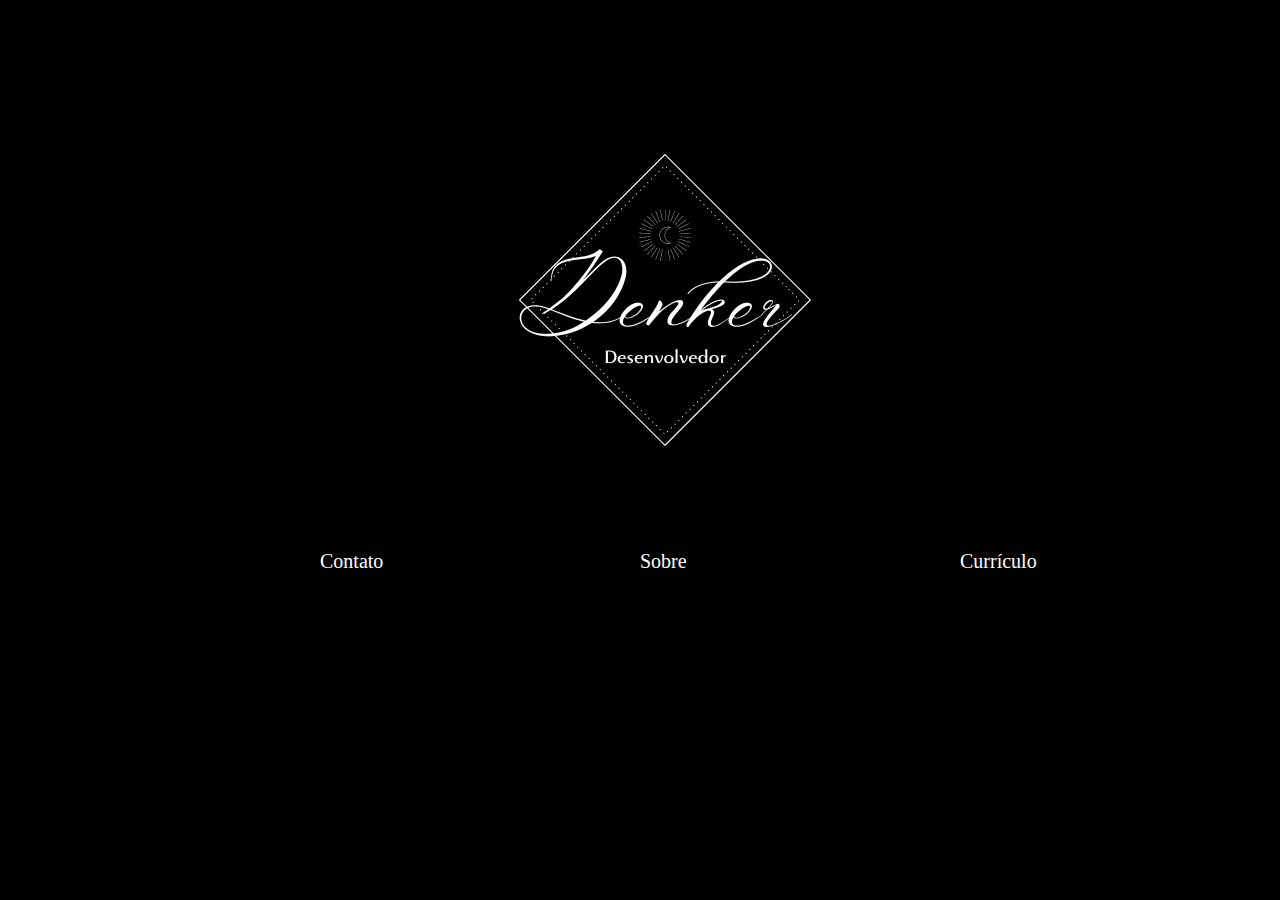
<file: Script/Index.html>
<!DOCTYPE html>
<html lang="pt-br">
<head>
    <meta charset="UTF-8">
    <meta http-equiv="X-UA-Compatible" content="IE=edge">
    <meta name="viewport" content="width=device-width, initial-scale=1.0">
    <title>WebDenker</title>

    <link rel="stylesheet" href="css/Style.css"/>

</head>
<body>

    <section class="x">  
        <main>
            <div class="Center"> 
                <img src="/Script/Image/Logo.png"/>
            </div>   
        </main>
    </section>

    <footer>
        <div class="center">
            <div>
                <a href="Contatos.html">
                    <p class="buttom">
                        Contato
                    </p>
                </a>
            </div>
            <div>
                <a href="Sobre.html">
                    <p class="buttom">
                        Sobre
                    </p>
                </a>
            </div>
            <div>
                <a href="Curriculo.html">
                    <p class="buttom">
                        Currículo
                    </p>
                </a>
            </div>
        </div>
    </footer>

</body>
</html>
</file>
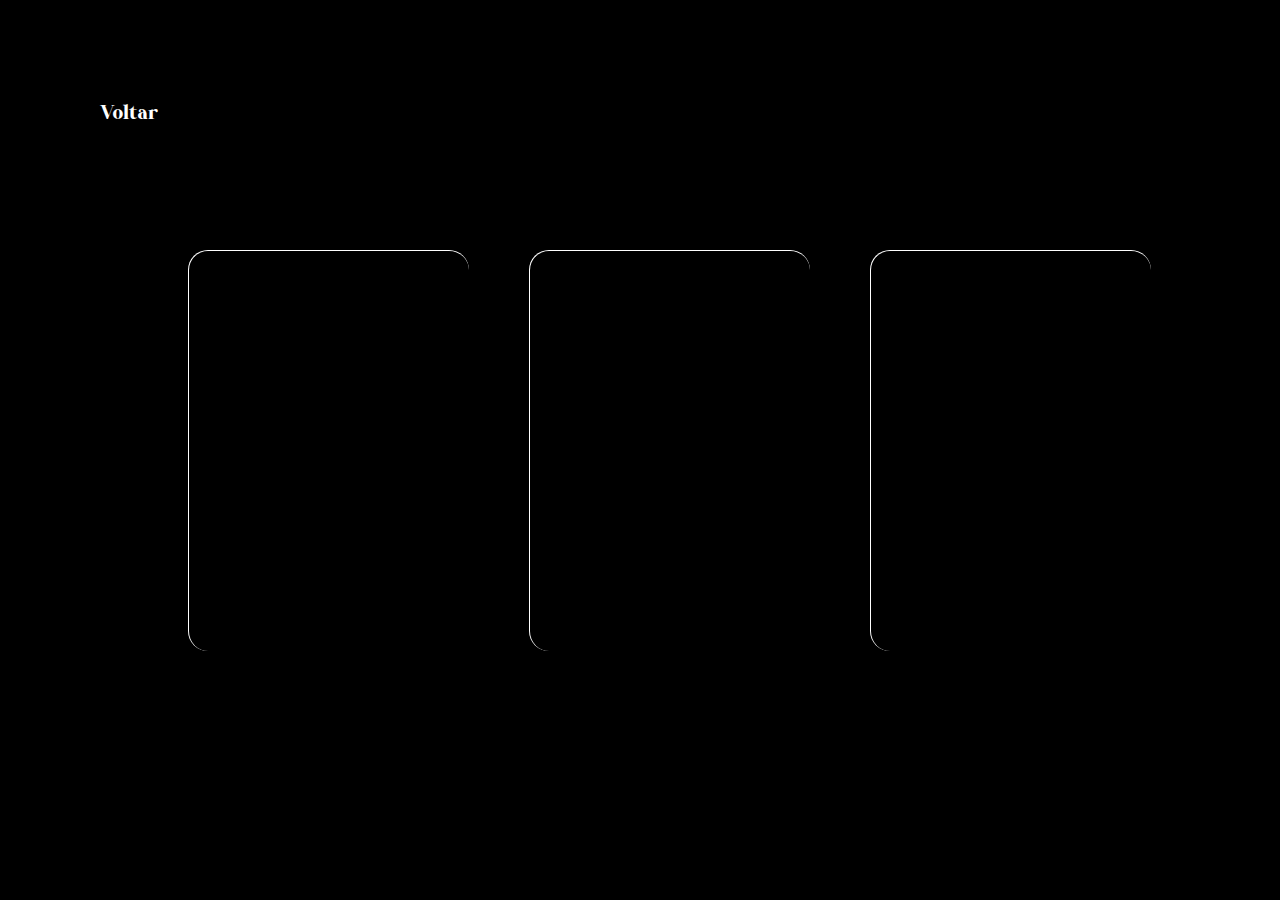
<file: Script/Contatos.html>
<!DOCTYPE html>
<html lang="pt-br">
<head>
    <meta charset="UTF-8">
    <meta http-equiv="X-UA-Compatible" content="IE=edge">
    <meta name="viewport" content="width=device-width, initial-scale=1.0">
    <title>WebDenker</title>

    <link rel="stylesheet" href="css/Style.css"/>
</head>
<body>

      <div class="base">
        <div class="backCont">
            <a href="Index.html">
                <p style="font-family: Diamond;">
                    Voltar
                </p>
            </a>
        </div>
         <div class="cont">
             <div class="cartas">
                   <div class="conteudo">
                      <h2> 
                       <a class="select" href=mailto:oficialdenker@gmail.com>
                         EMAIL
                        </a>
                        <br><br>
                        <h3>
                          Através desse link você poderá entrar em contato pelo meu email
                        </h3>
                     </h2>
     
                   </div>
               </div>
               
               <div class="cartas">
                 <div class="conteudo">
                       <h2>
                         <a class="select" href=tel:41995287738>  
                         Linkedin
                         </a> 
                         <br><br> 
                         <h3 style="color:rgba(204, 204, 204, 0.815)">
                            Através desse link você será redirecionado ao meu Linkedin
                             
                     </h2>
                     
                 </div>
             </div>
             
             <div class="cartas">
                 <div class="conteudo">
                       <h2>
                          <a class="select" href="https://github.com/Kevin7Denker" >
                           GITHUB
                         </a>
                         <br><br>
                         <h3 >
                            Através desse link você será redirecionado ao meu github
                         </h3> 
                       </h2>
                 </div>
             </div>
           
         </div>
     </div> 

</body>
</html>
</file>
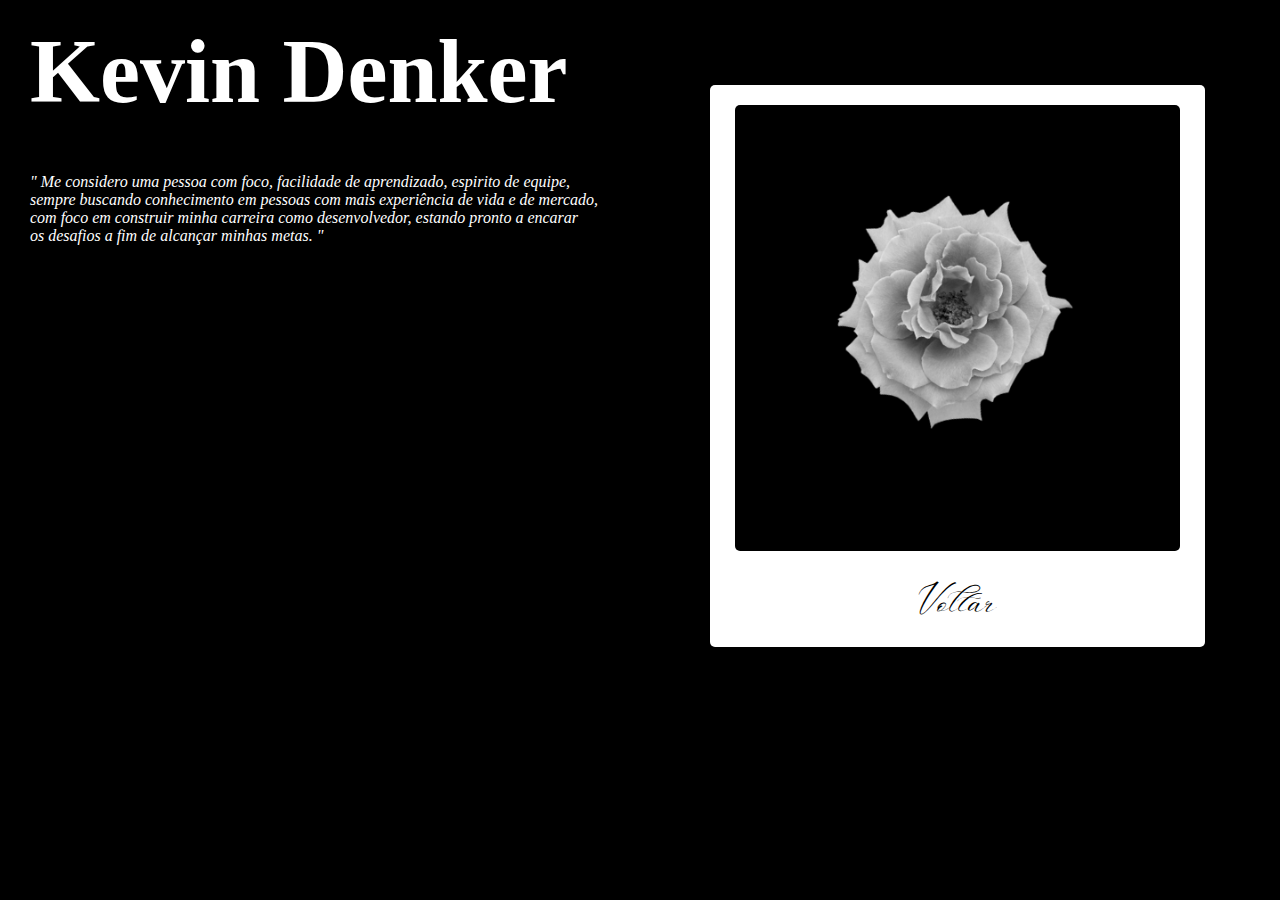
<file: Script/Sobre.html>
<!DOCTYPE html>
<html lang="pt-br">
<head>
    <meta charset="UTF-8">
    <meta http-equiv="X-UA-Compatible" content="IE=edge">
    <meta name="viewport" content="width=, initial-scale=1.0">
    <title>WebDenker</title>

    <link rel="stylesheet" href="css/Style.css"/>
</head>
<body>

    <section>
        <main>
            <div class="Sobre">
                <div class="TextoSobre">
                    <div>
                        
                        <h1 class="bigName">Kevin Denker</h1>
                        
                        <p id="my">
                        " Me considero uma pessoa com foco, facilidade de aprendizado, espirito de equipe,<br>
                         sempre buscando conhecimento em pessoas com mais experiência de vida e de mercado,<br>
                        com foco em construir minha carreira como desenvolvedor, estando pronto a encarar<br>
                        os desafios a fim de alcançar minhas metas. "<br>
                        </p>

                        <pre>
                                                 
                        </pre>
                    </div>
                </div>

                <div class="ImgSobre">
                    <div class="polaroid">
                        <img src="../Script/Image/whiteFlower.png" alt="Rosa Branca" style="width:90%">
                        <div class="container">
                                <a href="Index.html">
                                    <p class="back">
                                        Voltar
                                    </p>
                                </a>
                        </div>
                     </div>
                </div>
        </main>
    </section>  
    
</body>
</html>
</file>
<file: Script/css/Style.css>
*{
  margin: 0;
  padding: 0;
  
}

body{
  background-color: black;
   
}

a{
  text-decoration: none;
}

@font-face {
  font-family: Aniyah;
  src: url('/Script/Fontes/Aniyah.otf');
}

@font-face {
  font-family: Beatrix;
  src: url('/Script/Fontes/BeatrixAntiqua-Bold\ Trial.ttf');
}

@font-face{
  font-family: Ananda;
  src: url(/Script/Fontes/Ananda\ Black\ Personal\ Use.ttf); 
}

@font-face{
  font-family: Diamond;
  src: url(/Script/Fontes/Diamond\ Sparkling.otf); 
}

@font-face{
  font-family: Morning;
  src: url(/Script/Fontes/Morning\ Signature.otf); 
}

@font-face{
  font-family: Keep;
  src: url(/Script/Fontes/KeeponTruckin.ttf); 
}

@font-face{
  font-family: Another;
  src: url(/Script/Fontes/Another\ Danger\ Slanted\ -\ Demo.otf); 
}

@font-face {
  font-family: Insomia;
  src: url(/Script/Fontes/Insomnia\ 1.ttf);
}

@font-face {
  font-family: Blood;
  src: url(/Script/Fontes/BloodLust.ttf);
}

/* SUBMAIN */
@media screen and (max-width: 1920px) and (max-height: 1080px){



}

/* MAIN*/
@media screen and (max-width: 1600px) and (max-height: 900px){

.x{
  display: flex;
  justify-content: center;
  padding-left: 50px;
  padding-top: 50px;
}

a{
  text-decoration: none;
  color: white;
}

.Center{
  display: flex;
  justify-content: center;

}

.ImgSobre{
  padding-right: 50px;
}

.center{
  display: flex;
  flex-direction: row;
  justify-content: space-evenly;
  flex-wrap: nowrap;
  margin: 0;
  padding: 0;
}

.buttom{
  font-family: Airthan;
  font-size: 20px;
  position:absolute;
}

.buttom:hover{
  font-size: 30px;
}

p{
  font-size: 20px;
  font-family:Beatrix;
}

h1{
  color: #fff;
}

pre{
  color: #fff;
}

.Sobre{
  display: flex;
  flex-direction: row;
  justify-content: space-between;
  
}

.bigName{
  font-size: 90px;
  margin: 20px;
  margin-left: 30px;
  font-family:'Times New Roman', Times, serif;
}

#my{
  color: white;
  font-size: 16px;
  margin: 30px;
  font-family: cursive;
  padding-top: 20px;
  font-style:oblique;
}

pre{
  font-size: 16px;
  font-family: cursive;

}

.textoSobre{
  display: flex;
}

img{
  border-radius: 5px;
}

.ImgSobre{
  padding-top: 60px;
}

.polaroid {
  width: 90%;
  background-color: white;
  margin-left: 20px;
  text-align: center;
  padding-top: 20px;
  float: right;
  margin: 25px;
  border-radius: 5px;
  margin-bottom: 20px;
}

.container {
  text-align: center;
  font-size: 15px;
}

.back{
  color: black;
  text-align: center;
  padding-top: 20px;
  padding-bottom: 20px;
  font-family: Aniyah;
}

.contatos{
  color: black;
  text-align: center;
  padding-top: 20px;
  padding-bottom: 20px;
  font-family: Ananda;
}


.main{
  display: flex;
  flex-direction: row;
  padding-top: 65px;
}

.backCont{
  display: flex;
  justify-content: center;
  font-family: Insomia;
  padding-top: 100px;
}

.base{
  margin: 0;
  padding: 0;
  display: flex;
  justify-content: center;
  box-sizing: border-box;
  font-family:'Segoe UI', Tahoma, Geneva, Verdana, sans-serif;
}

.cont{
  position: relative;
  max-width: 1200px;
  flex-wrap: wrap;
  z-index: 1;
  display: flex;
  justify-content: center;
  align-items: center;
  min-height: 100vh;
}
  

.cartas{
  position: relative;
  width: 280px;
  height: 400px;
  margin: 30px;
  box-shadow: 20px 20px 50px rgba(0,0,0, 0.5);
  border-radius: 20px;
  background: rgb(0, 0, 0, 0.2);
  overflow: hidden;
  display: flex;
  justify-content: center;
  align-items: center;
  border-top: 1px solid #fff;
  border-left: 1px solid #fff;
  transition: backdrop-filter 1s;
  backdrop-filter: blur(2px);  
}

.cartas:hover {
  backdrop-filter: blur(8px);
}

.conteudo{
  padding: 20px;
  text-align: center;
  transform: translateY(100px);
  opacity: 0;
  transition: 0.5s;
 
}

.conteudo:hover{
  transform: translateY(0px);
  opacity: 1;
}

.select:hover{
  position: relative;
  display: inline-block;
  border-radius: 30px;
  padding: 10px;
  border-top: 1px solid #fff;
  border-left: 1px solid #fff;
  border-right: 1px solid #fff;
  border-bottom: 1px solid #fff;
}

h3{
  color: rgb(210,210,210);
}

h4{
  color: #fff;
}

}

/* VAZIO */
@media screen and (max-width: 1366px) and (max-height: 768px){

a{
  text-decoration: none;
  color: white;
}
  
.Center{
  display: flex;
  justify-content: center;
}
  
.ImgSobre{
  padding-right: 50px;
}
  
.center{
  display: flex;
  flex-direction: row;
  justify-content: space-evenly;
  flex-wrap: nowrap;
  margin: 0;
  padding: 0;
}
  
  
p{
  font-size: 20px;
  font-family:Beatrix;
}
  
h1{
  color: #fff;
}
  
pre{
  color: #fff;
}
  
.Sobre{
  display: flex;
  flex-direction: row;
  justify-content: space-between;
    
}
  
.bigName{
  font-size: 90px;
  margin: 20px;
  margin-left: 70px;
  font-family:Cambria, Cochin, Georgia, Times, 'Times New Roman', serif;
}
  
#my{
  color: white;
  font-size: 16px;
  margin: 30px;
  font-family: cursive;
  padding-top: 20px;
  font-style:oblique;
}
  
pre{
  font-size: 16px;
  font-family: cursive;
  
}
  
.textoSobre{
  display: flex;
}
  
img{
  border-radius: 5px;
}
  
.ImgSobre{
  padding-top: 100px;
}
  
.polaroid {
  width: 90%;
  background-color: white;
  margin-left: 20px;
  text-align: center;
  padding-top: 20px;
  float: right;
  margin: 25px;
  border-radius: 5px;
  margin-bottom: 20px;
}


.container{
  text-align: center;
  font-size: 15px;
}
 
.back{
  color: black;
  text-align: center;
  padding-top: 20px;
  padding-bottom: 20px;
  font-family: Aniyah;
}
  
.contatos{
  color: black;
  text-align: center;
  padding-top: 20px;
  padding-bottom: 20px;
  font-family: Ananda;
}
  
.main{
  display: flex;
  flex-direction: row;
  padding-top: 65px;
}
  
.backCont{
  display: flex;
  justify-content: center;
  padding-top: 60px;
}
   
}

/* MOBILE (VAZIO) */
@media screen and (max-width: 320px) and (max-height: 240px){

}
</file>
